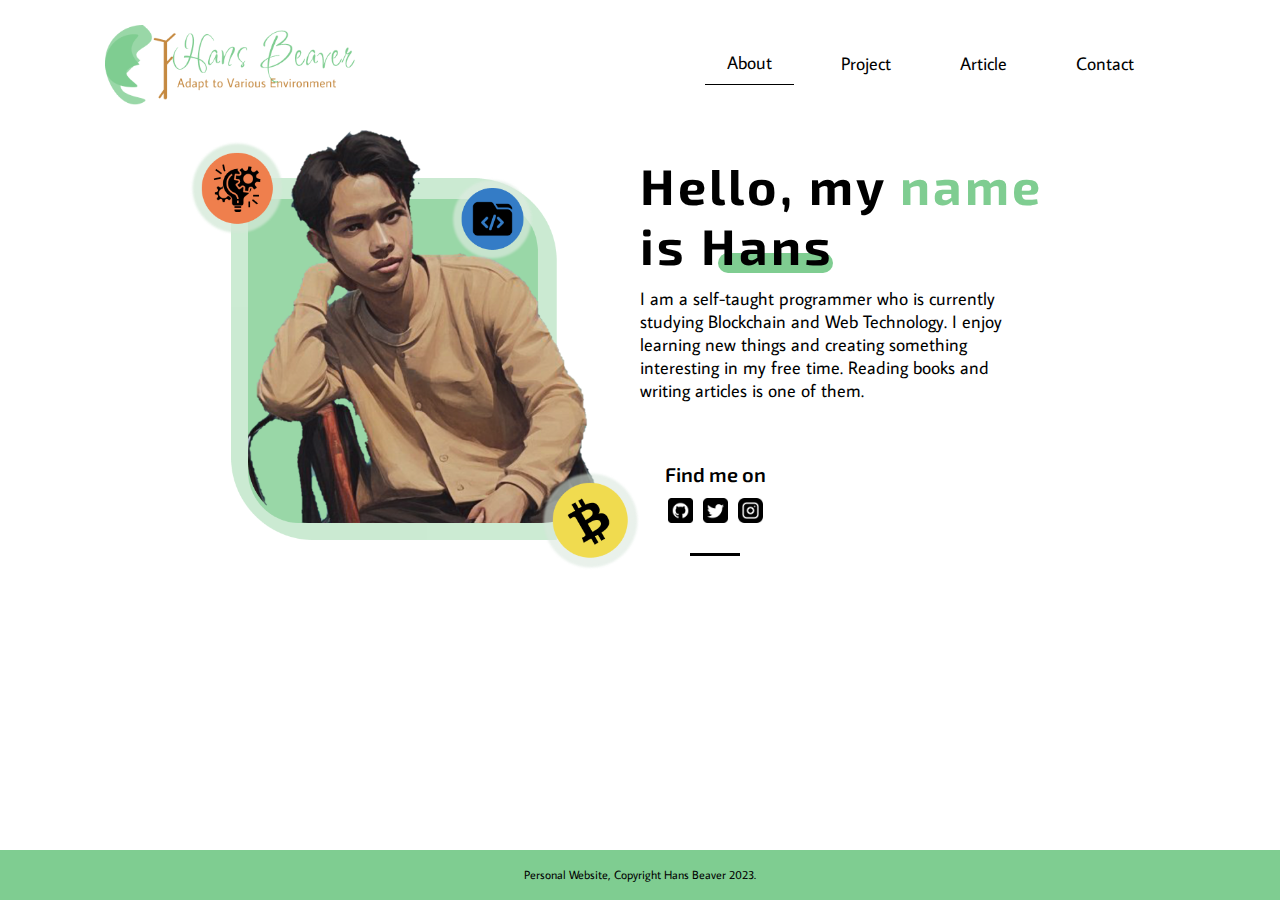
<file: index.html>
<!DOCTYPE html>

<html lang="en">
  <head>
    <meta charset="utf-8" />
    <meta name="viewport" content="width=device-width, initial-scale=1.0" />
    <link rel="icon" href="images/favicon.ico" />
    <link rel="stylesheet" href="style.css" />
    <title>About | Hans Beaver</title>
  </head>

  <body id="home">
    <div class="container">
      <header>
        <a href="index.html"
          ><img src="images/logo.png" alt="Logo Hans Beaver"
        /></a>

        <nav>
          <ul>
            <li class="links"><a data-active="home" href="index.html">About</a></li>
            <span class="bd-left"></span>
            <li class="links"><a data-active="project" href="pages/project.html">Project</a></li>
            <span class="bd-left"></span>
            <li class="links"><a data-active="article" href="https://articles-hansbeaver.netlify.app/" target="_blank">Article</a></li>
            <span class="bd-left"></span>
            <li class="links"><a data-active="contact" href="pages/contact.html">Contact</a></li>
          </ul>
        </nav>
      </header>

      <main>
        <div class="hero">
          <img src="images/hero.png" alt="Hero Images" />
        </div>

        <div class="content">
          <div class="biodata">
            <div class="undername-style">
              <h1>
                Hello, my <span class="highlight">name</span><br />is Hans
              </h1>
              <div class="undername"></div>
            </div>

            <p>
              I am a self-taught programmer who is currently studying
              Blockchain and Web Technology. I enjoy learning new things and creating something
              interesting in my free time. Reading books and writing articles is
              one of them.
            </p>
          </div>

          <div class="social-media">
            <h2>Find me on</h2>
            <div class="my-media">
              <a href="https://github.com/MrHaans" target="_blank"
                ><img src="images/social-media/github.png" alt="My Github"
              /></a>
              <a href="https://twitter.com/MrKurtCrypto" target="_blank"
                ><img src="images/social-media/twitter.png" alt="My Twitter"
              /></a>
              <a href="https://www.instagram.com/hans.beaver" target="_blank"
                ><img
                  src="images/social-media/instagram.png"
                  alt="My Instagram"
              /></a>
            </div>
            <div class="undermedia-style"></div>
          </div>
        </div>
      </main>
    </div>

    <footer>
      <p>Personal Website, Copyright Hans Beaver 2023.</p>
    </footer>

    <!-- JS SCRIPT -->
    <script type="text/javascript" src="script.js"></script>
  </body>
</html>
</file>
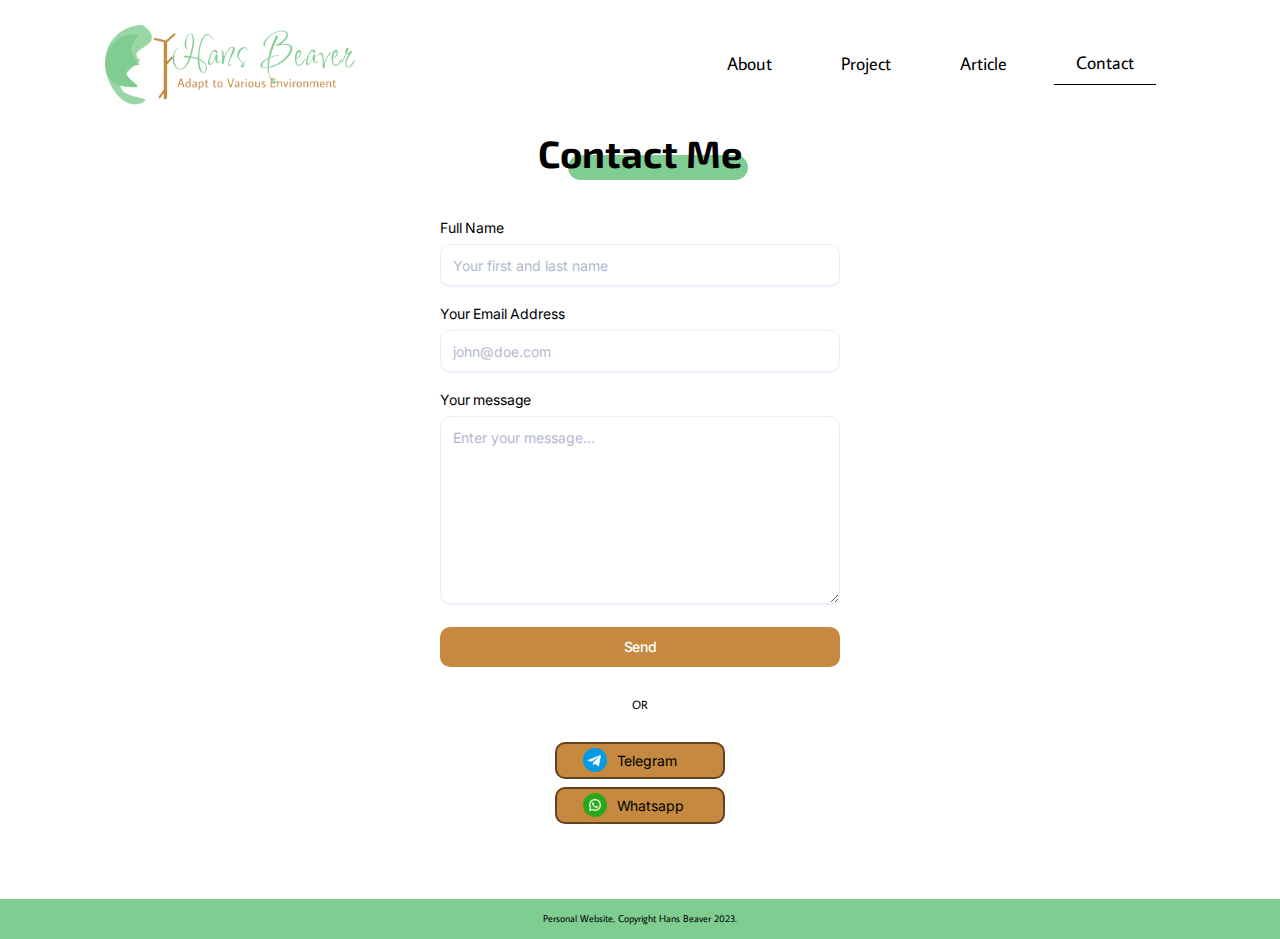
<file: pages/contact.html>
<!DOCTYPE html>

<html lang="en">
  <head>
    <meta charset="utf-8" />
    <meta name="viewport" content="width=device-width, initial-scale=1.0" />
    <link rel="icon" href="../images/favicon.ico" />
    <link rel="stylesheet" href="contact.css" />
    <title>Contact | Hans Beaver</title>
  </head>

  <body id="contact">
    <div class="container">
      <header>
        <a href="../index.html"
          ><img src="../images/logo.png" alt="Logo Hans Beaver"
        /></a>

        <nav>
          <ul>
            <li class="links">
              <a data-active="home" href="../index.html">About</a>
            </li>
            <span class="bd-left"></span>
            <li class="links">
              <a data-active="project" href="project.html">Project</a>
            </li>
            <span class="bd-left"></span>
            <li class="links">
              <a data-active="article" href="https://articles.hansbeaver.tech/" target="_blank">Article</a>
            </li>
            <span class="bd-left"></span>
            <li class="links">
              <a data-active="contact" href="contact.html">Contact</a>
            </li>
          </ul>
        </nav>
      </header>

      <main>
        <div class="undername-style">
          <h1>Contact Me</h1>
          <div class="undername"></div>
        </div>

        <div class="form-container">
          <form action="https://formcarry.com/s/0IirX-vsGT" method="POST" enctype="multipart/form-data">
          <div class="form-block">
            <label for="fc-generated-1-name">Full Name</label>
            <input type="text" name="name" id="fc-generated-1-name" placeholder="Your first and last name" />
          </div>
        
          <div class="form-block">
            <label for="fc-generated-1-email">Your Email Address</label>
            <input type="email" name="email" id="fc-generated-1-email" placeholder="john@doe.com" />
          </div>

          <div class="form-block">
            <label for="fc-generated-1-message">Your message</label>
            <textarea name="message" name="message" id="fc-generated-1-message" placeholder="Enter your message..."></textarea>
          </div>

          <div class="form-block">  
            <button type="submit">Send</button>
          </div>
        </form>
        </div>

        <span class="opt">
          <p>Or</p>
        </span>

        <div class="contact-option">
          <a href="https://t.me/thecryptozy" target="_blank"><img src="../images/contact/telegram.png" alt="Telegram Icon">Telegram</a>
          <a href="https://wa.link/b8epxd" target="_blank"><img src="../images/contact/whatsapp.png" alt="Whatsapp Icon">Whatsapp</a>
        </div>
      </main>
    </div>

    <footer>
      <p>Personal Website, Copyright Hans Beaver 2023.</p>
    </footer>

    <!-- JS SCRIPT -->
    <script type="text/javascript" src="../script.js"></script>
  </body>
</html>
</file>
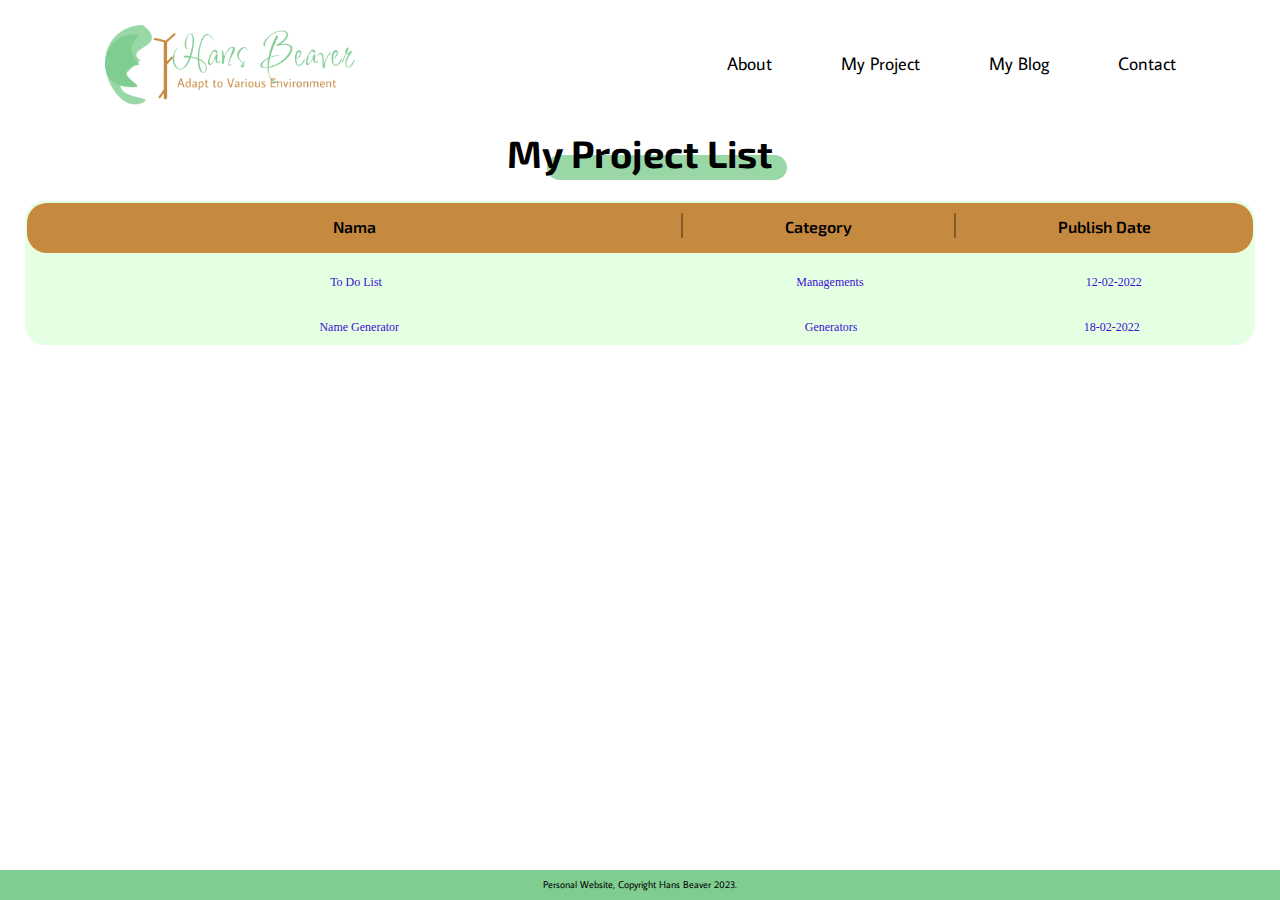
<file: pages/my-project.html>
<!DOCTYPE html>

<html lang="en">
  <head>
    <meta charset="utf-8" />
    <meta name="viewport" content="width=device-width, initial-scale=1.0" />
    <link rel="icon" href="../images/favicon.ico" />
    <link rel="stylesheet" href="my-project.css" />
    <title>Hans Beaver Website</title>
  </head>

  <body>
    <div class="container">
      <header>
        <a href="index.html"
          ><img src="../images/logo.png" alt="Logo Hans Beaver"
        /></a>

        <nav>
          <ul>
            <li><a href="../index.html">About</a></li>
            <span class="bd-left"></span>
            <li><a href="pages/my-project.html">My Project</a></li>
            <span class="bd-left"></span>
            <li><a href="my-blog.html">My Blog</a></li>
            <span class="bd-left"></span>
            <li><a href="contact.html">Contact</a></li>
          </ul>
        </nav>
      </header>

      <main>
        <div class="undername-style">
          <h1>My Project List</h1>
          <div class="undername"></div>
        </div>

        <div class="project-column">
          <div class="project-header">
            <ul>
              <li class="p-name">Nama</li>
              <span class="bd-left-col"></span>
              <li class="p-category">Category</li>
              <span class="bd-left-col"></span>
              <li class="p-date">Publish Date</li>
            </ul>
          </div>

          <div class="project-list">
            <!-- LIST OF A PROJECT (ADD NEW) -->
            <!-- 1 -->
            <a href="#">
              <ul class="list-1">
                <li class="p-name-1">To Do List</li>
                <li class="p-category-1">Managements</li>
                <li class="p-date-1">12-02-2022</li>
              </ul>
            </a>

            <!-- 2 -->
            <a href="#">
              <ul class="list-2">
                <li class="p-name-2">Name Generator</li>
                <li class="p-category-2">Generators</li>
                <li class="p-date-2">18-02-2022</li>
              </ul>
            </a>

            <!-- 3 -->
            
          </div>
        </div>
      </main>
    </div>

    <footer>
      <p>Personal Website, Copyright Hans Beaver 2023.</p>
    </footer>
  </body>
</html>
</file>
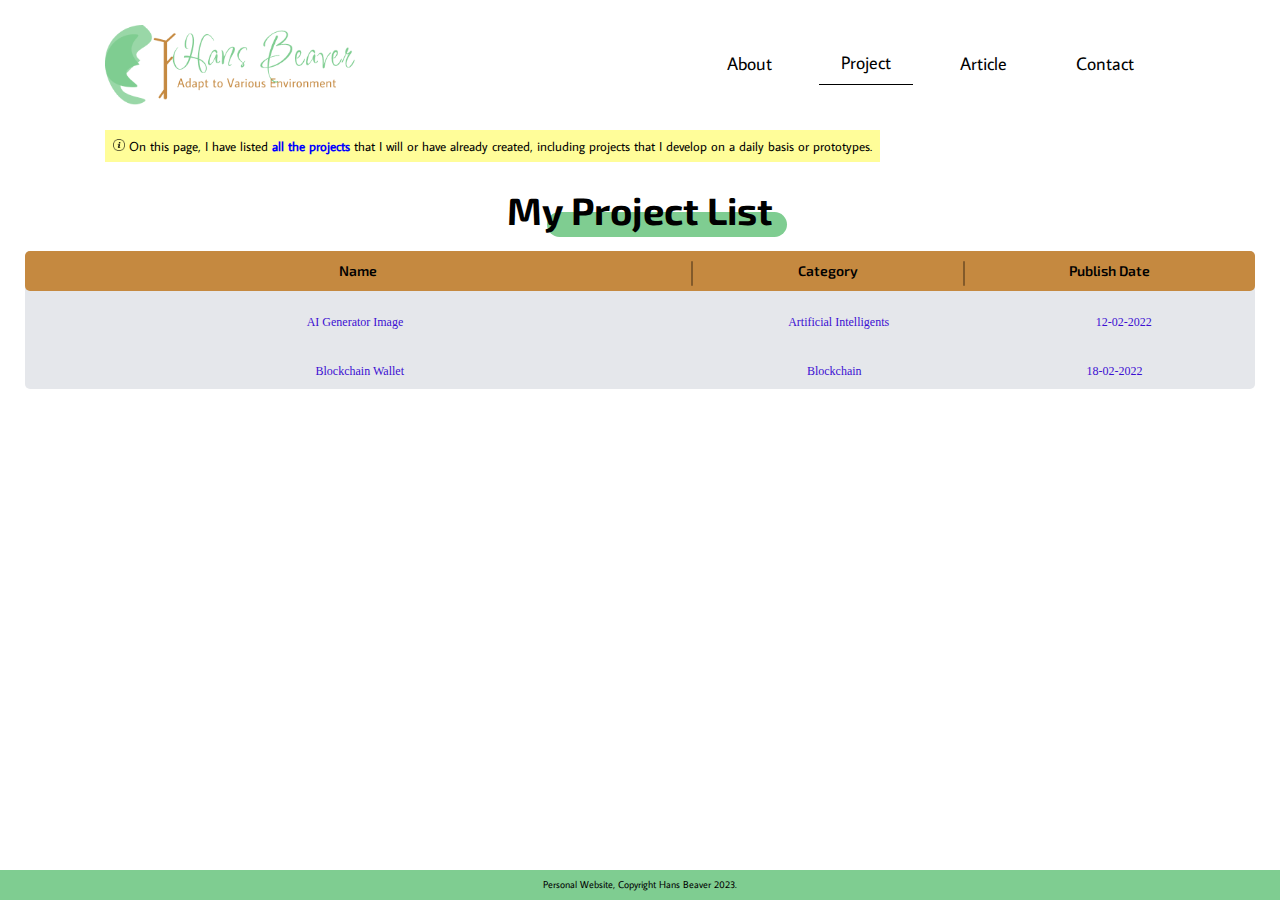
<file: pages/project.html>
<!DOCTYPE html>

<html lang="en">
  <head>
    <meta charset="utf-8" />
    <meta name="viewport" content="width=device-width, initial-scale=1.0" />
    <link rel="icon" href="../images/favicon.ico" />
    <link rel="stylesheet" href="project.css" />
    <title>Project | Hans Beaver</title>
  </head>

  <body id="project">
    <div class="container">
      <header>
        <a href="../index.html"
          ><img src="../images/logo.png" alt="Logo Hans Beaver"
        /></a>

        <nav>
          <ul>
            <li class="links"><a data-active="home" href="../index.html">About</a></li>
            <span class="bd-left"></span>
            <li class="links"><a data-active="project" href="project.html">Project</a></li>
            <span class="bd-left"></span>
            <li class="links"><a data-active="article" href="https://articles.hansbeaver.tech/" target="_blank">Article</a></li>
            <span class="bd-left"></span>
            <li class="links"><a data-active="contact" href="contact.html">Contact</a></li>
          </ul>
        </nav>
      </header>

      <main>
        <div class="information">
          <p>
            <img src="../images/icon/info.png" alt="Information Icon">
            On this page, I have listed <strong>all the projects</strong> that I
            will or have already created, including projects that I develop on a
            daily basis or prototypes.
          </p>
        </div>

        <div class="undername-style">
          <h1>My Project List</h1>
          <div class="undername"></div>
        </div>

        <div class="project-column">
          <div class="project-header">
            <ul>
              <li class="p-name">Name</li>
              <span class="bd-left-col"></span>
              <li class="p-category">Category</li>
              <span class="bd-left-col"></span>
              <li class="p-date">Publish Date</li>
            </ul>
          </div>

          <div class="project-list">
            <!-- LIST OF A PROJECT (ADD NEW) -->
            <!-- 1 -->
            <a href="#">
              <ul class="list-1">
                <li class="p-name-1">AI Generator Image</li>
                <li class="p-category-1">Artificial Intelligents</li>
                <li class="p-date-1">12-02-2022</li>
              </ul>
            </a>
            
            <!-- 2 -->
            <a href="#">
              <ul class="list-2">
                <li class="p-name-2">Blockchain Wallet</li>
                <li class="p-category-2">Blockchain</li>
                <li class="p-date-2">18-02-2022</li>
              </ul>
            </a>

            <!-- 3 -->
          </div>
        </div>
      </main>
    </div>

    <footer>
      <p>Personal Website, Copyright Hans Beaver 2023.</p>
    </footer>

    <!-- JS SCRIPT -->
    <script type="text/javascript" src="../script.js"></script>
  </body>
</html>
</file>
<file: style.css>
@import url("https://fonts.googleapis.com/css2?family=Average+Sans&family=Exo+2:wght@600;700&family=Prompt:wght@100;500;700&display=swap");

/* UNIVERSAL STYLE */
* {
  margin: 0;
  padding: 0;
  box-sizing: border-box;
}

body {
  width: 100vw;
  height: 100vh;
  color: #000;
  background-color: #fff;
  font-family: sans-serif;
  display: flex;
  flex-direction: column;
  justify-content: space-between;
}

.container {
  margin: 25px;
}

/* STYLE CUSTOMIZE BORDER IN SMALLEST NAVBAR */
.bd-left {
  display: none;
}

/* HEADER STYLE */
header {
  display: flex;
  flex-direction: row;
  justify-content: space-between;
}

header > a {
  display: inline-block;
  width: 250px;
  height: auto;
  margin-left: 80px;
}

header a img {
  width: 100%;
  height: 100%;
}

nav {
  width: 550px;
}

nav ul {
  width: 100%;
  height: 100%;
  list-style: none;
  display: flex;
  flex-direction: row;
  justify-content: flex-start;
  align-items: center;
  gap: 25px;
}

nav ul li a {
  display: inline-block;
  padding: 6px 22px 10px;
  text-decoration: none;
  color: #000;
  font-family: "Average Sans";
  font-size: 18px;
}

nav li > a:hover,
nav li > a.active {
  cursor: pointer;
  border-bottom: 1px #000 solid;
}

/* MAIN STYLE */
main {
  margin-top: 25px;
  display: flex;
  flex-direction: row;
}

.hero,
.content {
  width: 50%;
}

.hero {
  position: relative;
}

.hero img {
  width: 450px;
  right: 0;
  position: absolute;
}

.content {
  margin-top: 25px;
}

.biodata {
  width: 500px;
}

.undername-style {
  position: relative;
}

.undername-style h1 {
  font-family: "Exo 2";
  font-weight: 700;
  font-size: 50px;
  letter-spacing: 3px;
  z-index: 1;
}

.highlight {
  color: #7fcd91;
}

.undername {
  position: absolute;
  width: 115px;
  height: 20px;
  border-radius: 20px;
  background-color: #7fcd91;
  top: 98px;
  left: 78px;
  z-index: -999;
}

.biodata p {
  margin-top: 12px;
  font-family: "Average Sans";
  font-size: 18px;
  width: 400px;
}

.social-media {
  margin-top: 60px;
  width: 150px;
}

.social-media h2 {
  font-family: "Exo 2";
  font-weight: 600;
  font-size: 20px;
  text-align: center;
}

.my-media {
  margin-top: 12px;
  display: flex;
  flex-direction: row;
  justify-content: center;
  gap: 10px;
}

.my-media a {
  display: inline-block;
  width: 25px;
  height: 25px;
}

.my-media a:hover {
  opacity: 80%;
  cursor: pointer;
}

.my-media a img {
  width: 100%;
  height: 100%;
}

.undermedia-style {
  width: 50px;
  height: 3px;
  background-color: #000;
  margin-top: 30px;
  margin-left: 50%;
  transform: translateX(-50%);
}

/* FOOTER STYLE */
footer {
  width: 100%;
  height: 30px;
  background-color: #7fcd91;
  margin-top: 50px;
}

footer p {
  font-family: "Average Sans";
  font-size: 10px;
  text-align: center;
  line-height: 3;
}

/* Aturan CSS yang akan diterapkan pada Dekstop dengan resolusi tinggi */
@media (min-width: 1440px) {
  /* HEADER STYLE */
  header,
  main {
    max-width: 2500px;
    margin: 0 auto;
  }

  main {
    margin-top: 25px;
  }

  header > a {
    width: 350px;
    height: auto;
  }

  nav {
    width: 650px;
  }

  nav ul li a {
    font-size: 25px;
    padding: 8px 24px 10px;
  }

  /* MAIN STYLE */
  .hero img {
    width: 600px;
  }

  .biodata {
    width: 600px;
  }

  .undername-style h1 {
    font-size: 70px;
  }

  .undername {
    width: 160px;
    height: 30px;
    top: 135px;
    left: 102px;
  }

  .biodata p {
    width: 550px;
    font-size: 25px;
  }

  .social-media {
    width: 250px;
  }

  .social-media h2 {
    font-size: 30px;
  }

  .my-media {
    gap: 12px;
  }

  .my-media a {
    width: 40px;
    height: 40px;
  }

  .undermedia-style {
    width: 80px;
    margin-top: 30px;
  }

  /* FOOTER STYLE */
  footer {
    height: 60px;
    margin-top: 100px;
  }

  footer p {
    font-size: 14px;
    line-height: 4;
  }
}

@media (max-width: 1024px) {
  /* HEADER STYLE */
  header > a {
    margin-left: 10px;
    width: 220px;
  }

  nav {
    width: 420px;
  }

  nav ul li a {
    padding: 5px 18px 9px;
    font-size: 14px;
  }

  /* MAIN STYLE */
  .hero img {
    width: 420px;
  }

  .biodata {
    width: 400px;
  }

  .undername-style h1 {
    font-size: 45px;
  }

  .undername {
    top: 88px;
    left: 70px;
    width: 110px;
    height: 20px;
  }

  .biodata p {
    font-size: 16px;
    width: 360px;
  }

  .social-media {
    width: 120px;
    margin-top: 50px;
  }

  .my-media {
    gap: 6px;
  }

  .social-media h2 {
    font-size: 18px;
  }
}

/* Aturan CSS yang akan diterapkan pada tablet dengan resolusi standar */
@media (min-width: 768px) and (max-width: 1023px) {
  .container {
    margin: 14px;
  }

  /* HEADER STYLE */
  header > a {
    width: 300px;
    margin-left: 20px;
  }

  nav {
    width: 450px;
  }

  nav ul {
    gap: 0;
  }

  nav ul li a {
    padding: 5px 18px 9px;
    font-size: 18px;
    margin-left: 8px;
  }

  /* MAIN STYLE */
  main {
    flex-direction: column;
    align-items: center;
  }

  .hero,
  .content {
    width: 60%;
  }

  .hero {
    position: initial;
  }

  .hero img {
    width: 550px;
    transform: translateX(2%);
    position: initial;
  }

  .content {
    margin-top: 0px;
  }

  .biodata {
    width: 92%;
    margin: 0 auto;
  }

  .undername-style h1 {
    font-size: 53px;
    letter-spacing: 1px;
  }

  .undername {
    width: 120px;
    height: 22px;
    top: 105px;
    left: 75px;
  }

  .biodata p {
    margin-top: 12px;
    font-size: 22px;
    width: 470px;
  }

  .social-media {
    width: 250px;
    margin: 60px auto 0;
  }

  .social-media h2 {
    font-size: 28px;
  }

  .my-media {
    margin-top: 18px;
    gap: 24px;
  }

  .my-media a {
    width: 50px;
    height: 50px;
  }

  .undermedia-style {
    width: 125px;
    margin-top: 50px;
  }

  /* FOOTER STYLE */
  footer {
    height: 50px;
    margin-top: 25px;
  }

  footer p {
    font-size: 14px;
    line-height: 3.5;
  }
}

/* SMALLEST HERO IMAGE AND FONT */
@media (max-width: 870px) {
  /* MAIN STYLE */
  .hero img {
    width: 100%;
  }

  .biodata {
    width: 400px;
  }

  .biodata p {
    width: 400px;
  }
}

/* SMALLEST FONT ON MAIN CONTENT */
@media (max-width: 388px) {
  /* HEADER STYLE */
  header > a {
    width: 190px;
  }

  /* MAIN STYLE */
  main {
    margin-top: -2px;
  }

  .content {
    margin-top: -20px;
  }

  .biodata {
    width: 80%;
  }

  .undername-style h1 {
    font-size: 29px;
  }

  .undername {
    top: 58px;
    left: 38px;
    width: 65px;
    height: 12px;
  }

  .biodata p {
    font-size: 11px;
    width: 220px;
  }

  .social-media {
    width: 150px;
    margin-top: 30px;
  }

  .social-media h2 {
    font-size: 14px;
  }

  .my-media {
    gap: 10px;
  }

  .my-media a {
    width: 32px;
    height: 32px;
  }

  .undermedia-style {
    width: 60px;
    margin-top: 30px;
  }

  /* FOOTER STYLE */
  footer {
    margin-top: 0;
    height: 45px;
  }

  footer p {
    font-size: 8px;
    line-height: 5;
  }
}

/* Smartphones (landscape) */
@media only screen and (min-width: 481px) and (max-width: 767px) {
  .container {
    margin: 8px;
  }

  header {
    flex-direction: column;
    align-items: center;
    gap: 18px;
  }

  /* HEADER STYLE */
  header > a {
    width: 350px;
    margin: 15px auto;
  }

  nav {
    width: 103%;
    height: 50px;
    background-color: #c58940;
    margin-bottom: 6px;
  }

  nav ul {
    justify-content: center;
    gap: 8px;
  }

  .bd-left {
    display: inline-block;
    width: 2px;
    height: 18px;
    background-color: #825a2a;
  }

  nav ul li a {
    padding: 8px 30px;
    font-size: 18px;
    border-radius: 20px;
  }

  nav ul li a:hover,
  nav ul li a.active {
    background-color: #825a2a;
    border: none;
  }

  /* MAIN STYLE */
  main {
    flex-direction: column;
    align-items: center;
  }

  .hero,
  .content {
    width: 80%;
  }

  .hero {
    position: initial;
  }

  .hero img {
    width: 100%;
    position: initial;
  }

  .content {
    margin-top: 20px;
  }

  .biodata {
    width: 450px;
    margin: 0 auto;
  }

  .undername-style h1 {
    font-size: 53px;
    letter-spacing: 0.5px;
  }

  .undername {
    width: 115px;
    height: 24px;
    top: 105px;
    left: 75px;
  }

  .biodata p {
    margin-top: 12px;
    font-size: 22px;
    width: 400px;
  }

  .social-media {
    margin: 50px auto 0;
    width: 200px;
  }

  .social-media h2 {
    font-size: 28px;
  }

  .my-media {
    gap: 14px;
  }

  .my-media a {
    height: 52px;
    width: 52px;
  }

  .undermedia-style {
    margin-top: 60px;
    width: 70px;
    height: 2px;
  }

  /* FOOTER STYLE */
  footer {
    margin-top: 24px;
    height: 45px;
  }

  footer p {
    font-size: 8px;
    line-height: 5;
  }
}

@media (max-width: 536px) {
  nav ul {
    gap: 6px;
  }

  nav ul li a {
    padding: 6px 16px;
    font-size: 18px;
  }

  .undername-style,
  .biodata {
    width: 390px;
  }
}

/* Smartphones (portrait and landscape) */
@media only screen and (min-device-width: 320px) and (max-device-width: 480px) {
  .container {
    width: 100vw;
    margin: 0;
  }

  body {
    height: 102vh;
  }

  /* HEADER STYLE */
  header {
    flex-direction: column;
    align-items: center;
    gap: 14px;
  }

  header > a {
    margin: 12px auto;
    width: 220px;
  }

  nav {
    display: inline-block;
    width: 103%;
    height: 40px;
    background-color: #c58940;
    margin-bottom: 6px;
  }

  nav ul {
    justify-content: center;
    gap: 6px;
  }

  .bd-left {
    display: inline-block;
    width: 2px;
    height: 18px;
    background-color: #825a2a;
  }

  nav ul li a {
    padding: 6px 16px;
    font-size: 14px;
    border-radius: 20px;
  }

  nav ul li a:hover,
  nav ul li a.active {
    background-color: #825a2a;
    border: none;
  }

  /* MAIN STYLE */
  main {
    flex-direction: column;
  }

  .hero {
    position: initial;
    width: 83vw;
    margin: 12px auto;
  }

  .hero img {
    position: initial;
    width: 100%;
  }

  .content {
    width: 83vw;
    margin: 12px auto;
  }

  .biodata {
    width: 300px;
    margin: 0 auto;
  }

  .undername-style {
    width: 300px;
  }

  .undername-style h1 {
    font-size: 38px;
    letter-spacing: 0;
    width: fit-content;
  }

  .undername {
    width: 85px;
    height: 18px;
    top: 75px;
    left: 50px;
  }

  .biodata p {
    width: 275px;
    font-size: 14px;
  }

  .social-media {
    margin: 40px auto 0;
    width: 200px;
  }

  .social-media h2 {
    font-size: 20px;
  }

  .my-media {
    gap: 10px;
  }

  .my-media a {
    height: 42px;
    width: 42px;
  }

  .undermedia-style {
    margin-top: 40px;
    width: 70px;
    height: 2px;
  }

  /* FOOTER STYLE */
  footer {
    height: 50px;
    width: 101vw;
  }

  footer p {
    line-height: 4.5;
  }
}

@media (max-width: 388px) {
  header {
    gap: 0;
  }

  nav {
    height: 40px;
    margin-bottom: 24px;
  }

  nav ul {
    gap: 5px;
  }

  .bd-left {
    width: 1.5px;
    height: 16px;
  }

  nav ul li a {
    padding: 7px 18px;
    font-size: 13px;
  }

  .undername {
    height: 18px;
    width: 85px;
  }
}

@media (max-width: 319px) {
  .container {
    width: 100vw;
    margin: 0;
  }

  /* HEADER STYLE */
  header > a {
    margin: 12px auto;
    width: 180px;
  }

  nav {
    display: none;
  }
  

  @media (min-width: 481px) and (max-width: 580px) {
    /* HEADER STYLE */
    header > a {
      width: 350px;
    }

    /* MAIN STYLE */
    .hero,
    .content {
      width: 90%;
    }

    .biodata {
      width: 370px;
    }

    .undername-style h1 {
      font-size: 48px;
      letter-spacing: 0;
    }

    .undername {
      top: 95px;
      left: 65px;
      width: 105px;
      height: 20px;
    }

    .biodata p {
      width: 330px;
    }

    .social-media {
      margin: 45px auto 0;
    }

    .social-media h2 {
      font-size: 26px;
    }

    .my-media {
      gap: 12px;
    }

    .my-media a {
      height: 50px;
      width: 50px;
    }

    .undermedia-style {
      margin-top: 60px;
      width: 70px;
      height: 2px;
    }
  }

  /* MAIN STYLE */
  main {
    flex-direction: column;
  }

  .hero {
    position: initial;
    width: 83vw;
    margin: 12px auto;
  }

  .hero img {
    position: initial;
    width: 100%;
  }

  .content {
    width: 83vw;
    margin: 12px auto;
  }

  .biodata {
    width: 220px;
    margin: 0 auto;
  }

  .undername-style h1 {
    font-size: 28px;
    letter-spacing: 0;
  }

  .undername {
    width: 60px;
    height: 12px;
    top: 55px;
    left: 40px;
  }

  .biodata p {
    width: 200px;
    font-size: 12px;
  }

  .social-media {
    margin: 40px auto 0;
    width: 200px;
  }

  .social-media h2 {
    font-size: 18px;
  }

  .my-media {
    gap: 8px;
  }

  .my-media a {
    height: 32px;
    width: 32px;
  }

  .undermedia-style {
    margin-top: 40px;
    width: 70px;
    height: 2px;
  }

  /* FOOTER STYLE */
  footer {
    height: 40px;
    width: 100vw;
  }

  footer p {
    line-height: 5;
  }
}

/* CUSTOMIZE MEDIA QUERY FOR SPECIFIC TARGET */
@media (max-width: 1024px) and (min-height: 1366px) {
  .container {
    margin: 14px;
  }

  /* HEADER STYLE */
  header > a {
    width: 300px;
    margin-left: 20px;
  }

  nav {
    width: 550px;
  }

  nav ul {
    gap: 18px;
  }

  nav ul li a {
    padding: 0px 22px 12px;
    font-size: 22px;
  }

  /* MAIN STYLE */
  main {
    flex-direction: column;
    align-items: center;
  }

  .hero,
  .content {
    width: 60%;
  }

  .hero {
    position: initial;
  }

  .hero img {
    width: 550px;
    transform: translateX(2%);
    position: initial;
  }

  .content {
    margin-top: 0px;
  }

  .biodata {
    width: 92%;
    margin: 0 auto;
  }

  .undername-style h1 {
    font-size: 60px;
    letter-spacing: 1.5px;
  }

  .undername {
    width: 130px;
    height: 22px;
    top: 118px;
    left: 88px;
  }

  .biodata p {
    margin-top: 12px;
    font-size: 22px;
    width: 470px;
  }

  .social-media {
    width: 250px;
    margin: 120px auto 0;
  }

  .social-media h2 {
    font-size: 28px;
  }

  .my-media {
    margin-top: 18px;
    gap: 24px;
  }

  .my-media a {
    width: 50px;
    height: 50px;
  }

  .undermedia-style {
    width: 125px;
    margin-top: 50px;
  }

  /* FOOTER STYLE */
  footer {
    height: 50px;
    margin-top: 25px;
  }

  footer p {
    font-size: 14px;
    line-height: 3.5;
  }
}

@media (max-width: 1023px) and (min-height: 1366px) {
  .container {
    margin: 14px;
  }

  /* HEADER STYLE */
  header > a {
    width: 300px;
    margin-left: 20px;
  }

  nav {
    width: 450px;
  }

  nav ul {
    gap: 0;
  }

  nav ul li a {
    padding: 5px 18px 9px;
    font-size: 18px;
    margin-left: 8px;
  }

  /* MAIN STYLE */
  main {
    flex-direction: column;
    align-items: center;
  }

  .hero,
  .content {
    width: 65%;
  }

  .hero {
    position: initial;
  }

  .hero img {
    width: 90%;
    position: initial;
  }

  .content {
    margin-top: 0px;
  }

  .biodata {
    width: 70%;
    margin: 0 auto;
  }

  .undername-style h1 {
    font-size: 45px;
    letter-spacing: 0.5px;
  }

  .undername {
    width: 98px;
    height: 22px;
    top: 85px;
    left: 65px;
  }

  .biodata p {
    margin-top: 12px;
    font-size: 22px;
    width: 330px;
  }

  .social-media {
    width: 250px;
    margin: 60px auto 0;
  }

  .social-media h2 {
    font-size: 28px;
  }

  .my-media {
    margin-top: 18px;
    gap: 24px;
  }

  .my-media a {
    width: 50px;
    height: 50px;
  }

  .undermedia-style {
    width: 125px;
    margin-top: 50px;
  }

  /* FOOTER STYLE */
  footer {
    height: 50px;
    margin-top: 25px;
  }

  footer p {
    font-size: 14px;
    line-height: 3.5;
  }
}

@media (max-width: 767px) and (min-height: 1366px) {
  .container {
    margin: 8px;
  }

  /* HEADER STYLE */
  header {
    flex-direction: column;
    align-items: center;
    gap: 18px;
  }

  header > a {
    width: 350px;
    margin: 15px auto;
  }

  nav {
    width: 103%;
    height: 50px;
    background-color: #c58940;
    margin-bottom: 6px;
  }

  nav ul {
    justify-content: center;
    gap: 8px;
  }

  .bd-left {
    display: inline-block;
    width: 2px;
    height: 18px;
    background-color: #825a2a;
  }

  nav ul li a {
    padding: 8px 30px;
    font-size: 18px;
    border-radius: 20px;
  }

  nav ul li a:hover,
  nav ul li a.active {
    background-color: #825a2a;
    border: none;
  }

  /* MAIN STYLE */
  main {
    flex-direction: column;
    align-items: center;
  }

  .hero,
  .content {
    width: 80%;
  }

  .hero {
    position: initial;
  }

  .hero img {
    width: 100%;
    position: initial;
  }

  .content {
    margin-top: 20px;
  }

  .biodata {
    width: 450px;
    margin: 0 auto;
  }

  .undername-style h1 {
    font-size: 53px;
    letter-spacing: 0.5px;
  }

  .undername {
    width: 115px;
    height: 22px;
    top: 105px;
    left: 75px;
  }

  .biodata p {
    margin-top: 12px;
    font-size: 22px;
    width: 400px;
  }

  .social-media {
    margin: 50px auto 0;
    width: 200px;
  }

  .social-media h2 {
    font-size: 28px;
  }

  .my-media {
    gap: 14px;
  }

  .my-media a {
    height: 52px;
    width: 52px;
  }

  .undermedia-style {
    margin-top: 60px;
    width: 70px;
    height: 2px;
  }

  /* FOOTER STYLE */
  footer {
    margin-top: 24px;
    height: 45px;
  }

  footer p {
    font-size: 8px;
    line-height: 5;
  }
}

@media (max-width: 580px) and (min-height: 1366px) {
  /* HEADER STYLE */
  header {
    flex-direction: column;
    align-items: center;
    gap: 18px;
  }

  header > a {
    width: 350px;
    margin: 15px auto;
  }

  nav {
    width: 103%;
    height: 50px;
    background-color: #c58940;
    margin-bottom: 6px;
  }

  nav ul {
    justify-content: center;
    gap: 8px;
  }

  .bd-left {
    display: inline-block;
    width: 2px;
    height: 18px;
    background-color: #825a2a;
  }

  nav ul li a {
    padding: 8px 20px;
    font-size: 16px;
    border-radius: 20px;
  }

  nav ul li a:hover,
  nav ul li a.active {
    background-color: #825a2a;
    border: none;
  }

  /* MAIN STYLE */
  .hero,
  .content {
    width: 90%;
  }

  .biodata {
    width: 370px;
  }

  .undername-style h1 {
    font-size: 48px;
    letter-spacing: 0;
  }

  .undername {
    top: 95px;
    left: 65px;
    width: 105px;
    height: 20px;
  }

  .biodata p {
    width: 330px;
  }

  .social-media {
    margin: 45px auto 0;
  }

  .social-media h2 {
    font-size: 26px;
  }

  .my-media {
    gap: 12px;
  }

  .my-media a {
    height: 50px;
    width: 50px;
  }

  .undermedia-style {
    margin-top: 60px;
    width: 70px;
    height: 2px;
  }
}

@media (max-device-width: 480px) and (min-height: 1366px) {
  .container {
    width: 100vw;
    margin: 0;
  }

  /* HEADER STYLE */
  header {
    flex-direction: column;
    align-items: center;
    gap: 18px;
  }

  header > a {
    width: 280px;
    margin: 15px auto;
  }

  nav {
    width: 103%;
    height: 30px;
    background-color: #c58940;
    margin-bottom: 6px;
  }

  nav ul {
    justify-content: center;
    gap: 0px;
  }

  .bd-left {
    display: inline-block;
    width: 2px;
    height: 18px;
    background-color: #825a2a;
  }

  nav ul li a {
    padding: 8px 15px;
    font-size: 12px;
    border-radius: 20px;
  }

  nav ul li a:hover,
  nav ul li a.active {
    background-color: #825a2a;
    border: none;
  }

  /* MAIN STYLE */
  main {
    flex-direction: column;
  }

  .hero {
    position: initial;
    width: 83vw;
    margin: 12px auto;
  }

  .hero img {
    position: initial;
    width: 100%;
  }

  .content {
    width: 83vw;
    margin: 12px auto;
  }

  .biodata {
    width: 300px;
    margin: 0 auto;
  }

  .undername-style h1 {
    font-size: 38px;
    letter-spacing: 0;
  }

  .undername {
    width: 80px;
    height: 14px;
    top: 75px;
    left: 50px;
  }

  .biodata p {
    width: 275px;
    font-size: 14px;
  }

  .social-media {
    margin: 40px auto 0;
    width: 200px;
  }

  .social-media h2 {
    font-size: 20px;
  }

  .my-media {
    gap: 10px;
  }

  .my-media a {
    height: 42px;
    width: 42px;
  }

  .undermedia-style {
    margin-top: 40px;
    width: 70px;
    height: 2px;
  }

  /* FOOTER STYLE */
  footer {
    height: 50px;
    width: 100vw;
  }

  footer p {
    line-height: 4.5;
  }
}

@media (max-width: 319px) and (min-height: 1366px) {
  .container {
    width: 100vw;
    margin: 0;
  }

  /* HEADER STYLE */
  header > a {
    margin: 12px auto;
    width: 180px;
  }

  nav {
    display: none;
  }

  /* MAIN STYLE */
  main {
    flex-direction: column;
  }

  .hero {
    position: initial;
    width: 83vw;
    margin: 12px auto;
  }

  .hero img {
    position: initial;
    width: 100%;
  }

  .content {
    width: 83vw;
    margin: 12px auto;
  }

  .biodata {
    width: 220px;
    margin: 0 auto;
  }

  .undername-style h1 {
    font-size: 28px;
    letter-spacing: 0;
  }

  .undername {
    width: 60px;
    height: 12px;
    top: 55px;
    left: 40px;
  }

  .biodata p {
    width: 200px;
    font-size: 12px;
  }

  .social-media {
    margin: 40px auto 0;
    width: 200px;
  }

  .social-media h2 {
    font-size: 18px;
  }

  .my-media {
    gap: 8px;
  }

  .my-media a {
    height: 32px;
    width: 32px;
  }

  .undermedia-style {
    margin-top: 40px;
    width: 70px;
    height: 2px;
  }

  /* FOOTER STYLE */
  footer {
    height: 40px;
    width: 100vw;
  }

  footer p {
    line-height: 5;
  }
}

@media (max-width: 912px) and (min-height: 1368px) {
  nav ul li a {
    padding: 6px 20px 8px;
  }
}

@media (max-width: 1280px) and (min-height: 800px) {
  footer {
    height: 50px;
  }

  footer p {
    font-size: 12px;
    line-height: 4.2;
  }
}

@media (max-width: 319px) {
  .undername-style {
    width: 100%;
  }

  .undername {
    height: 14px;
  }

  header {
    flex-direction: column;
    align-items: center;
    gap: 12px;
  }

  header > a {
    margin: 10px auto;
    width: 220px;
  }

  nav {
    display: inline-block;
    width: 103%;
    height: 30px;
    background-color: #c58940;
    margin-bottom: 6px;
  }

  nav ul {
    justify-content: center;
    gap: 4px;
  }

  .bd-left {
    display: inline-block;
    width: 1px;
    height: 14px;
    background-color: #825a2a;
  }

  nav ul li a {
    padding: 6px 12px;
    font-size: 10px;
    border-radius: 20px;
  }

  nav ul li a:hover,
  nav ul li a.active {
    background-color: #825a2a;
    border: none;
  }

}
</file>
<file: pages/contact.css>
@import url("https://fonts.googleapis.com/css2?family=Average+Sans&family=Exo+2:wght@600;700&family=Inter&family=Prompt:wght@100;500;700&display=swap");

/* UNIVERSAL STYLE */
* {
  margin: 0;
  padding: 0;
  box-sizing: border-box;
}

body {
  width: 100vw;
  height: 100vh;
  color: #000;
  background-color: #fff;
  font-family: sans-serif;
  display: flex;
  flex-direction: column;
  justify-content: space-between;
}

.container {
  margin: 25px;
}

/* STYLE CUSTOMIZE BORDER IN SMALLEST NAVBAR */
.bd-left {
  display: none;
}

/* HEADER STYLE */
header {
  display: flex;
  flex-direction: row;
  justify-content: space-between;
}

header > a {
  display: inline-block;
  width: 250px;
  height: auto;
  margin-left: 80px;
}

header a img {
  width: 100%;
  height: 100%;
}

nav {
  width: 550px;
}

nav ul {
  width: 100%;
  height: 100%;
  list-style: none;
  display: flex;
  flex-direction: row;
  justify-content: flex-start;
  align-items: center;
  gap: 25px;
}

nav ul li a {
  display: inline-block;
  padding: 6px 22px 10px;
  text-decoration: none;
  color: #000;
  font-family: "Average Sans";
  font-size: 18px;
}

nav li > a:hover,
nav li > a.active {
  cursor: pointer;
  border-bottom: 1px #000 solid;
}

/* MAIN STYLE */
.undername-style {
  width: fit-content;
  margin: 25px auto;
  position: relative;
}

.undername-style h1 {
  font-family: "Exo 2";
  font-weight: 700;
  font-size: 38px;
  z-index: 1;
}

.undername {
  width: 180px;
  height: 25px;
  background-color: #7fcd91;
  border-radius: 20px;
  position: absolute;
  top: 25px;
  left: 30px;
  z-index: -999;
}

.form-container {
  box-sizing: border-box;
  margin: 40px auto 0 auto;
  padding: 0;
  font-family: "Inter", sans-serif;
  font-size: 14px;
  font-weight: 400;
  line-height: 24px;
  letter-spacing: -0.01em;
  width: 400px;

  /* NORMAL */
  --fc-border-color: #eceff9;
  --fc-normal-text-color: #0e0b3d;
  --fc-normal-placeholder-color: #b3b8d0;

  /* PRIMARY COLOR | HSL FORMAT*/
  --fc-primary-color-hue: 250;
  --fc-error-color-hue: 356;
  --fc-primary-hsl: var(--fc-primary-color-hue), 0%, 0%;
  --fc-error-hsl: var(--fc-error-color-hue), 100%, 54%;

  /* HOVER */
  --fc-field-hover-bg-color: #f7f9fc;
  --fc-border-hover-color: #dde0ee;
  --fc-field-hover-text-color: #b3b8d0;
  --fc-border-active-color: #1463ff;
}

.form-container * {
  box-sizing: border-box;
}

.form-container label {
  display: block;
  cursor: pointer;
}

.form-container .form-block:not(:first-child) {
  margin-top: 16px;
}

/* FIELD STYLE */
.form-container input,
.form-container textarea {
  margin-top: 4px;
  width: 100%;
  height: 42px;
  border: 1px solid var(--fc-border-color);
  box-shadow: 0 1px 2px var(--fc-border-color);
  color: var(--fc-normal-text-color);
  border-radius: 10px;
  padding: 8px 12px;
  font-family: "Inter", sans-serif;
  font-size: 14px;
  transition: 125ms background, 125ms color, 125ms box-shadow;
}

.form-container textarea {
  min-height: 188px;
  max-width: 100%;
  padding-top: 12px;
}

.form-container input::placeholder,
.form-container textarea::placeholder {
  color: var(--fc-normal-placeholder-color);
}

.form-container input:hover,
.form-container textarea:hover {
  border-color: var(--fc-border-hover-color);
  background-color: var(--fc-field-hover-bg-color);
}

.form-container input:hover::placeholder,
.form-container textarea:hover::placeholder {
  color: var(--fc-field-hover-text-color);
}

.form-container input:focus,
.form-container textarea:focus {
  background-color: #fff;
  border: 2px solid #7fcd91;
  box-shadow: hsla(var(--fc-primary-hsl), 8%) 0px 0px 0px 3px;
  outline: none;
}

.form-container input:focus {
  padding: 8px 11px;
}

.form-container textarea:focus {
  padding: 11px;
}

.form-container button {
  font-family: "Inter", sans-serif;
  font-weight: 500;
  font-size: 14px;
  letter-spacing: -0.02em;
  height: 40px;
  line-height: 24px;
  width: 100%;
  border: 0;
  border-radius: 10px;
  box-sizing: border-box;
  background-color: #c58940;
  color: #fff;
  cursor: pointer;
  box-shadow: 0 0 0 0 transparent;

  transition: 125ms all;
}

.form-container button:hover {
  background: #825a2a;
}

.opt p {
  width: fit-content;
  margin: 30px auto;
  text-transform: uppercase;
  font-family: 'Average Sans';
  font-size: 12px;
}

.contact-option {
  width: fit-content;
  margin: 0 auto;
  display: flex;
  flex-direction: column;
  gap: 8px;
}

.contact-option a {
  position: relative;
  text-decoration: none;
  display: inline-block;
  background-color: #c58940;
  color: #000;
  padding: 8px 40px 8px 60px;
  border: 2px solid rgba(0, 0, 0, 0.5);
  border-radius: 10px;
  font-family: "Inter", sans-serif;
  font-size: 14px;
  font-weight: 400;
  letter-spacing: -0.01em;
}

.contact-option a:hover {
  cursor: pointer;
  background-color: #825a2a;
}

.contact-option img {
  position: absolute;
  top: 4px;
  left: 26px;
  width: 24px;
  height: auto;
}

/* FOOTER STYLE */
footer {
  width: 100%;
  height: 40px;
  background-color: #7fcd91;
  margin-top: 50px;
}

footer p {
  font-family: "Average Sans";
  font-size: 10px;
  text-align: center;
  line-height: 4;
}

@media (min-width: 1440px) {
  header,
  main {
    max-width: 2000px;
    margin: 0 auto;
  }

  header > a {
    width: 350px;
    height: auto;
  }

  nav {
    width: 650px;
  }

  nav ul li a {
    font-size: 25px;
    padding: 8px 24px 10px;
  }

  main {
    margin-top: 50px;
  }

  /* MAIN STYLE */
  .undername-style {
    margin: 25px auto;
  }
  
  .undername-style h1 {
    font-size: 45px;
  }
  
  .undername {
    width: 210px;
    height: 32px;
    top: 30px;
    left: 38px;
  }

  .form-container {
    /* box-sizing: border-box;
    margin: 40px auto 0 auto;
    padding: 0;
    font-family: "Inter", sans-serif; */
    font-size: 18px;
    /* font-weight: 400; */
    line-height: 30px;
    /* letter-spacing: -0.01em; */
    width: 600px;
  }
  
  /* .form-container label {
    display: block;
    cursor: pointer;
  } */
  
  .form-container .form-block:not(:first-child) {
    margin-top: 22px;
  }
  
  /* FIELD STYLE */
  .form-container input,
  .form-container textarea {
    margin-top: 6px;
    height: 54px;
    border: 2px solid var(--fc-border-color);
    box-shadow: 0 2px 3px var(--fc-border-color);
    padding: 10px 14px;
    font-size: 18px;
    /* transition: 125ms background, 125ms color, 125ms box-shadow; */
  }
  
  .form-container textarea {
    min-height: 244px;
    max-width: 100%;
    padding-top: 18px;
  }
  
  .form-container input:focus,
  .form-container textarea:focus {
    border: 3px solid #7fcd91;
  }
  
  .form-container input:focus {
    padding: 10px 13px;
  }
  
  .form-container textarea:focus {
    padding: 14px;
  }
  
  .form-container button {
    font-size: 20px;
    height: 60px;
  }

  .opt p {
    margin: 50px auto;
    font-size: 16px;
  }
  
  .contact-option {
    gap: 14px;
  }
  
  .contact-option a {
    padding: 16px 80px 16px 100px;
    border: 3px solid rgba(0, 0, 0, 0.5);
    font-size: 18px;
  }
  
  .contact-option img {
    top: 10px;
    left: 60px;
    width: 30px;
  }

  /* FOOTER STYLE */
  footer {
    height: 60px;
  }

  footer p {
    font-size: 14px;
    line-height: 4;
  }
}

@media (max-width: 1024px) {
  /* HEADER STYLE */
  header > a {
    margin-left: 10px;
    width: 220px;
  }

  nav {
    width: 420px;
  }

  nav ul li a {
    padding: 5px 18px 9px;
    font-size: 14px;
  }

  /* MAIN STYLE */
  .undername-style h1 {
    font-size: 34px;
  }
  
  .undername {
    width: 160px;
    height: 24px;
    top: 22px;
    left: 28px;
  }
  
  .form-container {
    font-size: 12px;
    line-height: 22px;
    width: 400px;
  }
  
  .form-container .form-block:not(:first-child) {
    margin-top: 14px;
  }
  
  /* FIELD STYLE */
  .form-container input,
  .form-container textarea {
    border-radius: 10px;
    padding: 8px 12px;
    font-size: 12px;
  }
  
  .form-container textarea {
    min-height: 155px;
    padding-top: 10px;
  }

  .form-container input:focus {
    padding: 8px 11px;
  }
  
  .form-container textarea:focus {
    padding: 10px;
  }
  
  .form-container button {
    font-size: 13px;
    height: 38px;
  }
  
  .form-container button:hover {
    background: rgba(130, 90, 42, 0.85);
  }
  
  .opt p {
    margin: 26px auto;
    font-size: 11px;
  }
  
  .contact-option {
    gap: 7px;
  }
  
  .contact-option a {
    padding: 7px 30px 7px 50px;
    font-size: 13px;
  }
  
  .contact-option img {
    top: 4px;
    left: 22px;
    width: 22px;
  }
}

/* Smartphones (landscape) */
@media (max-width: 767px) {
  .container {
    margin: 8px;
  }
}

@media only screen and (min-width: 481px) and (max-width: 690px) {
  header {
    flex-direction: column;
    align-items: center;
    gap: 18px;
  }

  /* HEADER STYLE */
  header > a {
    width: 350px;
    margin: 15px auto;
  }

  nav {
    width: 103%;
    height: 50px;
    background-color: #c58940;
    margin-bottom: 6px;
  }

  nav ul {
    justify-content: center;
    gap: 8px;
  }

  .bd-left {
    display: inline-block;
    width: 2px;
    height: 18px;
    background-color: #825a2a;
  }

  nav ul li a {
    padding: 8px 30px;
    font-size: 18px;
    border-radius: 20px;
  }

  nav ul li a:hover,
  nav li > a.active {
    background-color: #825a2a;
    border: none;
  }

  /* MAIN STYLE */
  .undername-style {
    margin: 60px auto 30px;
  }

  /* FOOTER STYLE */
  footer {
    height: 45px;
  }

  footer p {
    font-size: 8px;
    line-height: 5;
  }
}

@media (max-width: 560px) {
  nav ul {
    gap: 3px;
  }

  nav ul li a {
    padding: 8px 26px;
    font-size: 18px;
    border-radius: 20px;
  }
}

/* Smartphones (portrait and landscape) */
@media only screen and (min-device-width: 320px) and (max-device-width: 480px) {
  .container {
    width: 100vw;
    margin: 0;
  }

  body {
    height: 102vh;
  }

  /* HEADER STYLE */
  header {
    flex-direction: column;
    align-items: center;
    gap: 14px;
  }

  header > a {
    margin: 12px auto;
    width: 220px;
  }

  nav {
    display: inline-block;
    width: 103%;
    height: 40px;
    background-color: #c58940;
    margin-bottom: 6px;
  }

  nav ul {
    justify-content: center;
    gap: 6px;
  }

  .bd-left {
    display: inline-block;
    width: 2px;
    height: 18px;
    background-color: #825a2a;
  }

  nav ul li a {
    padding: 6px 16px;
    font-size: 14px;
    border-radius: 20px;
  }

  nav ul li a:hover,
  nav li > a.active {
    background-color: #825a2a;
    border: none;
  }

  /* MAIN STYLE */
  .undername-style {
    margin: 50px auto 20px;
  }

  .undername-style h1 {
    font-size: 30px;
  }
  
  .undername {
    width: 145px;
    height: 22px;
    top: 18px;
    left: 24px;
  }
  
  .form-container {
    font-size: 10px;
    line-height: 20px;
    width: 340px;
  }
  
  .form-container .form-block:not(:first-child) {
    margin-top: 12px;
  }
  
  /* FIELD STYLE */
  .form-container input,
  .form-container textarea {
    padding: 6px 10px;
    font-size: 10px;
  }
  
  .form-container textarea {
    min-height: 122px;
    padding-top: 8px;
  }

  .form-container input:focus {
    padding: 6px 10px;
  }
  
  .form-container textarea:focus {
    padding: 9px;
  }
  
  .form-container button {
    font-size: 12px;
    height: 35px;
  }
  
  .opt p {
    margin: 22px auto;
    font-size: 9px;
  }
  
  .contact-option {
    gap: 7px;
  }
  
  .contact-option a {
    padding: 7px 20px 7px 40px;
    font-size: 12px;
  }
  
  .contact-option img {
    width: 20px;
    top: 4px;
    left: 16px;
  }

  /* FOOTER STYLE */
  footer {
    height: 50px;
    width: 101vw;
  }

  footer p {
    line-height: 4.5;
  }
}

@media (max-width: 370px) {
  /* HEADER STYLE */
  nav ul {
    gap: 4px;
  }

  nav ul li a {
    padding: 6px 12px;
    font-size: 14px;
  }

  /* MAIN STYLE */
  .undername-style {
    margin: 30px auto -18px;
  }

  .undername-style h1 {
    font-size: 28px;
  }
  
  .undername {
    width: 138px;
    height: 20px;
    top: 18px;
    left: 22px;
  }
  
  .form-container {
    width: 280px;
  }
}

@media (max-width: 319px) {
  /* HEADER STYLE */
  .undername-style {
    width: 100%;
  }

  header {
    flex-direction: column;
    align-items: center;
    gap: 12px;
  }

  header > a {
    margin: 10px auto;
    width: 220px;
  }

  nav {
    display: inline-block;
    width: 103%;
    height: 30px;
    background-color: #c58940;
    margin-bottom: 6px;
  }

  nav ul {
    justify-content: center;
    gap: 4px;
  }

  .bd-left {
    display: inline-block;
    width: 1px;
    height: 14px;
    background-color: #825a2a;
  }

  nav ul li a {
    padding: 6px 12px;
    font-size: 10px;
    border-radius: 20px;
  }

  nav ul li a:hover,
  nav li > a.active {
    background-color: #825a2a;
    border: none;
  }

  /* MAIN STYLE */
  .undername-style {
    width: fit-content;
    margin: 22px auto -20px;
  }

  .undername-style h1 {
    font-size: 24px;
  }
  
  .undername {
    width: 118px;
    height: 18px;
    top: 16px;
    left: 18px;
  }
  
  .form-container {
    font-size: 10px;
    line-height: 18px;
    width: 250px;
  }
  
  .form-container .form-block:not(:first-child) {
    margin-top: 8px;
  }
  
  /* FIELD STYLE */
  .form-container input,
  .form-container textarea {
    padding: 4px 8px;
    height: 38px;
    font-size: 10px;
  }
  
  .form-container textarea {
    min-height: 111px;
    padding-top: 6px;
  }

  .form-container input:focus {
    padding: 5px 7px;
  }
  
  .form-container textarea:focus {
    padding: 8px;
  }
  
  .form-container button {
    font-size: 11px;
    height: 32px;
  }
  
  .opt p {
    margin: 20px auto;
    font-size: 8px;
  }
  
  .contact-option {
    gap: 7px;
  }
  
  .contact-option a {
    padding: 6px 20px 6px 35px;
    font-size: 11px;
  }
  
  .contact-option img {
    width: 18px;
    top: 4px;
    left: 14px;
  }


  /* FOOTER STYLE */
  footer p {
    font-size: 8px;
    line-height: 3.8;
  }
}

@media (max-width: 264px) {
  /* HEADER STYLE */
  header {
    gap: 8px;
  }

  header > a {
    width: 180px;
    margin-left: 0 auto;
  }

  nav ul {
    gap: 1px;
  }

  .bd-left {
    height: 10px;
  }

  nav ul li a {
    padding: 6px 8px;
    font-size: 9px;
  }

  /* MAIN STYLE */
  .undername-style {
    margin: 20px auto -25px;
  }

  .undername-style h1 {
    font-size: 20px;
  }
  
  .undername {
    width: 98px;
    height: 14px;
    top: 14px;
    left: 14px;
  }
  
  .form-container {
    font-size: 8px;
    line-height: 16px;
    width: 180px;
  }
  
  .form-container .form-block:not(:first-child) {
    margin-top: 6px;
  }
  
  /* FIELD STYLE */
  .form-container input,
  .form-container textarea {
    padding: 2px 6px;
    height: 30px;
    font-size: 8px;
  }
  
  .form-container textarea {
    min-height: 90px;
    padding-top: 4px;
  }

  .form-container input:focus {
    padding: 4px 6px;
  }
  
  .form-container textarea:focus {
    padding: 7px;
  }
  
  .form-container button {
    font-size: 9px;
    height: 28px;
  }
  
  .opt p {
    margin: 18px auto;
    font-size: 6px;
  }
  
  .contact-option {
    gap: 4px;
  }
  
  .contact-option a {
    padding: 6px 15px 6px 30px;
    font-size: 8px;
  }
  
  .contact-option img {
    width: 14px;
    top: 4px;
    left: 12px;
  }

  /* FOOTER STYLE */
  footer p {
    font-size: 8px;
    line-height: 3.8;
  }
}
</file>
<file: pages/my-project.css>
@import url('https://fonts.googleapis.com/css2?family=Average+Sans&family=Exo+2:wght@600;700&family=Prompt:wght@100;500;700&family=Source+Code+Pro&display=swap');

/* UNIVERSAL STYLE */
* {
  margin: 0;
  padding: 0;
  box-sizing: border-box;
}

body {
  width: 100vw;
  height: 100vh;
  color: #000;
  background-color: #fff;
  font-family: sans-serif;
  display: flex;
  flex-direction: column;
  justify-content: space-between;
}

.container {
  margin: 25px;
}

/* STYLE CUSTOMIZE BORDER IN SMALLEST NAVBAR */
.bd-left {
  display: none;
}

/* HEADER STYLE */
header {
  display: flex;
  flex-direction: row;
  justify-content: space-between;
}

header > a {
  display: inline-block;
  width: 250px;
  height: auto;
  margin-left: 80px;
}

header a img {
  width: 100%;
  height: 100%;
}

nav {
  width: 550px;
}

nav ul {
  width: 100%;
  height: 100%;
  list-style: none;
  display: flex;
  flex-direction: row;
  justify-content: flex-start;
  align-items: center;
  gap: 25px;
}

nav ul li a {
  display: inline-block;
  padding: 6px 22px 10px;
  text-decoration: none;
  color: #000;
  font-family: "Average Sans";
  font-size: 18px;
}

nav li > a:hover {
  cursor: pointer;
  border-bottom: 1px #000 solid;
}

/* MAIN STYLE */
main {
  height: 70vh;
}

.undername-style {
  width: fit-content;
  margin: 25px auto;
  position: relative;
}

.undername-style h1 {
  font-family: "Exo 2";
  font-weight: 700;
  font-size: 38px;
  z-index: 1;
}

.undername {
  width: 240px;
  height: 25px;
  background-color: #99d7a7;
  border-radius: 20px;
  position: absolute;
  top: 25px;
  left: 40px;
  z-index: -999;
}

.project-column {
  background-color: #e5ffe3;
  padding: 2px;
  border-radius: 20px;
}

.project-header ul {
  list-style: none;
  background-color: #c58940;
  border-radius: 20px;
  height: 50px;
  display: flex;
  flex-direction: row;
}

.p-name,
.p-category,
.p-date {
  text-align: center;
  line-height: 3;
  font-family: "Exo 2";
  font-weight: 600;
  font-size: 16px;
}

.p-name {
  flex-grow: 3;
}

.p-category {
  flex-grow: 1;
}

.p-date {
  flex-grow: 1;
}

.bd-left-col {
  display: inline-block;
  width: 2px;
  height: 25px;
  border-radius: 20px;
  margin-top: 10px;
  background-color: #825a2a;
}

.project-list {
  display: flex;
  flex-direction: column;
}

.project-list ul {
  list-style: none;
}

/* LIST OF A PROJECT (ADD NEW) */
.list-1,
.list-2 {
  display: flex;
  flex-direction: row;
  font-family: 'Soruce Code Pro';
  color: rgb(60, 15, 210);
}

.project-list > a {
  text-decoration: none;
  color: #000;
  padding: 8px 0;
  margin: 14px 0 0;
  border-radius: 20px;
}

.project-list > a:hover {
  background-color: #c4dbc2;
  cursor: pointer;
}

/* LIST 1 */
.p-name-1,
.p-category-1,
.p-date-1 {
  text-align: center;
  font-size: 12px;
}

.p-name-1 {
  flex-grow: 3;
}

.p-category-1 {
  flex-grow: 1.1;
}

.p-date-1 {
  flex-grow: 1.1;
}

/* LIST 2 */
.p-name-2,
.p-category-2,
.p-date-2 {
  text-align: center;
  font-size: 12px;
}

.p-name-2 {
  flex-grow: 3.1;
}

.p-category-2 {
  flex-grow: 1.2;
}

.p-date-2 {
  flex-grow: 1.2;
}

/* LIST 3 */

/* FOOTER STYLE */
footer {
  width: 100%;
  height: 30px;
  background-color: #7fcd91;
  margin-top: 0px;
}

footer p {
  font-family: "Average Sans";
  font-size: 10px;
  text-align: center;
  line-height: 3;
}

@media (min-width: 1440px) {
  header,
  main {
    max-width: 2000px;
    margin: 0 auto;
  }

  header > a {
    width: 350px;
    height: auto;
  }

  nav {
    width: 650px;
  }

  nav ul li a {
    font-size: 25px;
    padding: 8px 24px 10px;
  }

  main {
    margin-top: 50px;
  }

  /* MAIN STYLE */
  .undername-style {
    margin: 50px auto;
  }

  .undername-style h1 {
    font-size: 50px;
  }

  .undername {
    width: 320px;
    height: 35px;
    top: 34px;
    left: 50px;
  }

  .project-header ul {
    height: 60px;
  }

  .p-name,
  .p-category,
  .p-date {
    line-height: 2.4;
    font-size: 24px;
  }

  .bd-left-col {
    width: 3px;
    height: 28px;
    margin-top: 14px;
  }

  /* LIST OF A PROJECT (ADD NEW) */
  .list-1,
  .list-2 {
    display: flex;
    flex-direction: row;
  }

  .project-list > a {
    text-decoration: none;
    color: #000;
    padding: 8px 0;
    margin: 14px 0 0;
    border-radius: 20px;
  }

  /* LIST 1 */
  .p-name-1,
  .p-category-1,
  .p-date-1 {
    font-size: 18px;
  }

  /* LIST 2 */
  .p-name-2,
  .p-category-2,
  .p-date-2 {
    font-size: 18px;
  }

  /* LIST 3 */

  /* FOOTER STYLE */
  footer {
    height: 60px;
  }

  footer p {
    font-size: 14px;
    line-height: 4;
  }
}

@media (max-width: 1024px) {
  /* HEADER STYLE */
  header > a {
    margin-left: 10px;
    width: 220px;
  }

  nav {
    width: 420px;
  }

  nav ul li a {
    padding: 5px 18px 9px;
    font-size: 14px;
  }

  /* MAIN STYLE */
  .undername-style {
    margin: 25px auto;
  }

  .undername-style h1 {
    font-size: 34px;
  }

  .undername {
    width: 210px;
    height: 22px;
    top: 24px;
    left: 35px;
  }

  .project-header ul {
    height: 40px;
  }

  .p-name,
  .p-category,
  .p-date {
    line-height: 2.6;
    font-size: 15px;
  }

  .bd-left-col {
    width: 2px;
    height: 20px;
    margin-top: 9px;
  }

  /* LIST OF A PROJECT (ADD NEW) */
  .project-list > a {
    padding: 7px 0;
    margin: 13px 0 0;
  }

  /* LIST 1 */
  .p-name-1,
  .p-category-1,
  .p-date-1 {
    font-size: 11px;
  }

  /* LIST 2 */
  .p-name-2,
  .p-category-2,
  .p-date-2 {
    font-size: 11px;
  }

  /* LIST 3 */
}

/* Smartphones (landscape) */
@media (max-width: 767px) {
  .container {
    margin: 8px;
  }
}

@media only screen and (min-width: 481px) and (max-width: 690px) {
  header {
    flex-direction: column;
    align-items: center;
    gap: 18px;
  }

  /* HEADER STYLE */
  header > a {
    width: 350px;
    margin: 15px auto;
  }

  nav {
    width: 103%;
    height: 50px;
    background-color: #c58940;
    margin-bottom: 6px;
  }

  nav ul {
    justify-content: center;
    gap: 8px;
  }

  .bd-left {
    display: inline-block;
    width: 2px;
    height: 18px;
    background-color: #825a2a;
  }

  nav ul li a {
    padding: 8px 30px;
    font-size: 18px;
    border-radius: 20px;
  }

  nav ul li a:hover {
    background-color: #825a2a;
    border: none;
  }

  /* MAIN STYLE */
  .project-column {
    border-radius: 20px;
    background-color: hsla(0, 0%, 0%, 0.5);
    padding: 2px;
  }

  .project-header ul {
    height: 40px;
    border-radius: 20px;
    background-color: #000;
  }

  .p-name,
  .p-category,
  .p-date {
    color: #fff;
    line-height: 2.6;
    font-size: 15px;
  }

  .bd-left-col {
    display: none;
  }

  /* LIST OF A PROJECT (ADD NEW) */
  .project-list > a {
    padding: 10px 0;
    margin: 12px 0 0;
  }

  .project-list > a:hover {
    background-color: #fff;
  }

  /* LIST 1 */
  .p-name-1,
  .p-category-1,
  .p-date-1 {
    font-size: 12px;
  }

  .p-name-1 {
    flex-grow: 3;
  }

  .p-category-1 {
    flex-grow: 1;
  }

  .p-date-1 {
    flex-grow: 1.3;
  }

  /* LIST 2 */
  .p-name-2,
  .p-category-2,
  .p-date-2 {
    font-size: 12px;
  }

  .p-name-2 {
    flex-grow: 3;
  }

  .p-category-2 {
    flex-grow: 1.5;
  }

  .p-date-2 {
    flex-grow: 1.5;
  }

  /* LIST 3 */

  /* FOOTER STYLE */
  footer {
    height: 45px;
  }

  footer p {
    font-size: 8px;
    line-height: 5;
  }
}

@media (max-width: 560px) {
  nav ul {
    gap: 3px;
  }

  nav ul li a {
    padding: 8px 26px;
    font-size: 18px;
    border-radius: 20px;
  }
}

/* Smartphones (portrait and landscape) */
@media only screen and (min-device-width: 320px) and (max-device-width: 480px) {
  .container {
    width: 100vw;
    margin: 0;
  }

  body {
    height: 102vh;
  }

  /* HEADER STYLE */
  header {
    flex-direction: column;
    align-items: center;
    gap: 14px;
  }

  header > a {
    margin: 12px auto;
    width: 220px;
  }

  nav {
    display: inline-block;
    width: 103%;
    height: 40px;
    background-color: #c58940;
    margin-bottom: 6px;
  }

  nav ul {
    justify-content: center;
    gap: 6px;
  }

  .bd-left {
    display: inline-block;
    width: 2px;
    height: 18px;
    background-color: #825a2a;
  }

  nav ul li a {
    padding: 6px 16px;
    font-size: 14px;
    border-radius: 20px;
  }

  nav ul li a:hover {
    background-color: #825a2a;
    border: none;
  }

  /* MAIN STYLE */
  .project-column {
    border-radius: 20px;
    background-color: hsla(0, 0%, 0%, 0.5);
    padding: 2px;
  }

  .undername-style h1 {
    font-size: 28px;
  }

  .undername {
    width: 180px;
    height: 20px;
    top: 20px;
    left: 26px;
  }

  .project-header ul {
    height: 35px;
    border-radius: 20px;
    background-color: #000;
  }

  .p-name,
  .p-category,
  .p-date {
    color: #fff;
    line-height: 2.4;
    font-size: 14px;
  }

  .bd-left-col {
    display: none;
  }

  /* LIST OF A PROJECT (ADD NEW) */
  .project-list > a {
    padding: 10px 0;
    margin: 10px 0 0;
  }

  .project-list > a:hover {
    background-color: #fff;
  }

  /* LIST 1 */
  .p-name-1,
  .p-category-1,
  .p-date-1 {
    font-size: 12px;
  }

  .p-name-1 {
    flex-grow: 3;
  }

  .p-category-1 {
    flex-grow: 1;
  }

  .p-date-1 {
    flex-grow: 1.3;
  }

  /* LIST 2 */
  .p-name-2,
  .p-category-2,
  .p-date-2 {
    font-size: 12px;
  }

  .p-name-2 {
    flex-grow: 3;
  }

  .p-category-2 {
    flex-grow: 1.5;
  }

  .p-date-2 {
    flex-grow: 1.5;
  }

  /* LIST 3 */

  /* FOOTER STYLE */
  footer {
    height: 50px;
    width: 101vw;
  }

  footer p {
    line-height: 4.5;
  }
}

@media (max-width: 370px) {
  /* HEADER STYLE */
  nav ul {
    gap: 4px;
  }

  nav ul li a {
    padding: 6px 12px;
    font-size: 14px;
  }
}

@media (max-width: 319px) {
  /* HEADER STYLE */
  .undername-style {
    width: 100%;
  }

  header {
    flex-direction: column;
    align-items: center;
    gap: 12px;
  }

  header > a {
    margin: 10px auto;
    width: 220px;
  }

  nav {
    display: inline-block;
    width: 103%;
    height: 30px;
    background-color: #c58940;
    margin-bottom: 6px;
  }

  nav ul {
    justify-content: center;
    gap: 4px;
  }

  .bd-left {
    display: inline-block;
    width: 1px;
    height: 14px;
    background-color: #825a2a;
  }

  nav ul li a {
    padding: 6px 12px;
    font-size: 10px;
    border-radius: 20px;
  }

  nav ul li a:hover {
    background-color: #825a2a;
    border: none;
  }

  /* MAIN STYLE */
  .project-column {
    border-radius: 20px;
    background-color: hsla(0, 0%, 0%, 0.5);
    padding: 2px;
  }

  .undername-style {
    width: fit-content;
    margin: 25px auto;
    position: relative;
  }

  .undername-style h1 {
    font-size: 22px;
    text-align: center;
  }

  .undername {
    width: 140px;
    height: 15px;
    top: 16px;
    left: 22px;
  }

  .project-header ul {
    height: 30px;
    border-radius: 20px;
    background-color: #000;
  }

  .p-name,
  .p-category,
  .p-date {
    color: #fff;
    line-height: 2.3;
    font-size: 12px;
  }

  .bd-left-col {
    display: none;
  }

  /* LIST OF A PROJECT (ADD NEW) */
  .project-list > a {
    padding: 8px 0;
    margin: 10px 0 0;
  }

  .project-list > a:hover {
    background-color: #fff;
  }

  /* LIST 1 */
  .p-name-1,
  .p-category-1,
  .p-date-1 {
    font-size: 10px;
  }

  /* LIST 2 */
  .p-name-2,
  .p-category-2,
  .p-date-2 {
    font-size: 10px;
  }

  /* LIST 3 */



  /* FOOTER STYLE */
  footer p {
    font-size: 8px;
    line-height: 3.8;
  }
}

@media (max-width: 264px) {
  /* HEADER STYLE */
  header {
    gap: 8px;
  }

  header > a {
    width: 180px;
    margin-left: 0 auto;
  }

  nav ul {
    gap: 1px;
  }

  .bd-left {
    height: 10px;
  }

  nav ul li a {
    padding: 6px 8px;
    font-size: 9px;
  }

  /* MAIN STYLE */
  .undername-style h1 {
    font-size: 18px;
  }

  .undername {
    width: 120px;
    height: 15px;
    top: 12px;
    left: 16px;
  }

  .project-header ul {
    height: 25px;
  }

  .p-name,
  .p-category,
  .p-date {
    color: #fff;
    line-height: 3;
    font-size: 8px;
  }

  /* LIST OF A PROJECT (ADD NEW) */
  .project-list > a {
    padding: 6px 0;
    margin: 8px 0 0;
  }

  .project-list > a:hover {
    background-color: #fff;
  }

  /* LIST 1 */
  .p-name-1,
  .p-category-1,
  .p-date-1 {
    font-size: 8px;
  }

  /* LIST 2 */
  .p-name-2,
  .p-category-2,
  .p-date-2 {
    font-size: 8px;
  }

  /* LIST 3 */



  /* FOOTER STYLE */
  footer p {
    font-size: 8px;
    line-height: 3.8;
  }
}
</file>
<file: pages/project.css>
@import url('https://fonts.googleapis.com/css2?family=Average+Sans&family=Exo+2:wght@600;700&family=Prompt:wght@100;500;700&family=Source+Code+Pro&display=swap');

/* UNIVERSAL STYLE */
* {
  margin: 0;
  padding: 0;
  box-sizing: border-box;
}

body {
  width: 100vw;
  height: 100vh;
  color: #000;
  background-color: #fff;
  font-family: sans-serif;
  display: flex;
  flex-direction: column;
  justify-content: space-between;
}

.container {
  margin: 25px;
}

/* STYLE CUSTOMIZE BORDER IN SMALLEST NAVBAR */
.bd-left {
  display: none;
}

/* HEADER STYLE */
header {
  display: flex;
  flex-direction: row;
  justify-content: space-between;
}

header > a {
  display: inline-block;
  width: 250px;
  height: auto;
  margin-left: 80px;
}

header a img {
  width: 100%;
  height: 100%;
}

nav {
  width: 550px;
}

nav ul {
  width: 100%;
  height: 100%;
  list-style: none;
  display: flex;
  flex-direction: row;
  justify-content: flex-start;
  align-items: center;
  gap: 25px;
}

nav ul li a {
  display: inline-block;
  padding: 6px 22px 10px;
  text-decoration: none;
  color: #000;
  font-family: "Average Sans";
  font-size: 18px;
}

nav li > a:hover,
nav li > a.active {
  cursor: pointer;
  border-bottom: 1px #000 solid;
}

/* MAIN STYLE */
main {
  height: 60vh;
}

.information {
  margin: 25px 80px 0px;
  padding: 8px;
  width: fit-content;
  background-color: rgba(255, 251, 0, 0.4);
}

.information img {
  width: 12px;
  height: auto;
}

strong {
  color: blue;
}

.information p {
  font-family: 'Average Sans';
  font-size: 13px;
}

.undername-style {
  width: fit-content;
  margin: 25px auto 18px;
  position: relative;
}

.undername-style h1 {
  font-family: "Exo 2";
  font-weight: 700;
  font-size: 38px;
  z-index: 1;
}

.undername {
  width: 240px;
  height: 25px;
  background-color: #7fcd91;
  border-radius: 20px;
  position: absolute;
  top: 25px;
  left: 40px;
  z-index: -999;
}

.project-column {
  background-color: rgb(229 231 235);
  border-radius: 5px;
}

.project-header ul {
  list-style: none;
  background-color: #c58940;
  border-radius: 5px;
  height: 40px;
  display: flex;
  flex-direction: row;
}

.p-name,
.p-category,
.p-date {
  text-align: center;
  line-height: 2.8;
  font-family: "Exo 2";
  font-weight: 600;
  font-size: 14px;
}

.p-name {
  flex-grow: 3;
}

.p-category {
  flex-grow: 1;
}

.p-date {
  flex-grow: 1;
}

.bd-left-col {
  display: inline-block;
  width: 2px;
  height: 25px;
  border-radius: 20px;
  margin-top: 10px;
  background-color: #825a2a;
}

.project-list {
  display: flex;
  flex-direction: column;
}

.project-list ul {
  list-style: none;
}

/* LIST OF A PROJECT (ADD NEW) */
.list-1,
.list-2 {
  display: flex;
  flex-direction: row;
  font-family: 'Soruce Code Pro';
  color: rgb(60, 15, 210);
}

.project-list > a {
  text-decoration: none;
  color: #000;
  padding: 10px 0;
  margin: 14px 0 0;
  border-radius: 20px;
}

.project-list > a:hover {
  background-color: black;
  cursor: pointer;
}

/* LIST 1 */
.p-name-1,
.p-category-1,
.p-date-1 {
  text-align: center;
  font-size: 12px;
}

.p-name-1 {
  flex-grow: 3;
}

.p-category-1 {
  flex-grow: 1.1;
}

.p-date-1 {
  flex-grow: 1.1;
}

/* LIST 2 */
.p-name-2,
.p-category-2,
.p-date-2 {
  text-align: center;
  font-size: 12px;
}

.p-name-2 {
  flex-grow: 3.1;
}

.p-category-2 {
  flex-grow: 1.2;
}

.p-date-2 {
  flex-grow: 1.2;
}

/* LIST 3 */

/* FOOTER STYLE */
footer {
  width: 100%;
  height: 30px;
  background-color: #7fcd91;
  margin-top: 0px;
}

footer p {
  font-family: "Average Sans";
  font-size: 10px;
  text-align: center;
  line-height: 3;
}

@media (min-width: 1440px) {
  header,
  main {
    max-width: 2000px;
    margin: 0 auto;
  }

  header > a {
    width: 350px;
    height: auto;
  }

  nav {
    width: 650px;
  }

  nav ul li a {
    font-size: 25px;
    padding: 8px 24px 10px;
  }

  main {
    margin-top: 50px;
  }

  /* MAIN STYLE */
  .information {
    padding: 25px;
  }

  .information img {
    width: 20px;
    height: auto;
  }

  .information p {
    font-size: 20px;
  }

  .undername-style {
    margin: 50px auto;
  }

  .undername-style h1 {
    font-size: 50px;
  }

  .undername {
    width: 320px;
    height: 35px;
    top: 34px;
    left: 50px;
  }

  .project-header ul {
    height: 60px;
  }

  .p-name,
  .p-category,
  .p-date {
    line-height: 2.4;
    font-size: 24px;
  }

  .bd-left-col {
    width: 3px;
    height: 28px;
    margin-top: 14px;
  }

  /* LIST OF A PROJECT (ADD NEW) */
  .list-1,
  .list-2 {
    display: flex;
    flex-direction: row;
  }

  .project-list > a {
    text-decoration: none;
    color: #000;
    padding: 8px 0;
    margin: 14px 0 0;
    border-radius: 20px;
  }

  /* LIST 1 */
  .p-name-1,
  .p-category-1,
  .p-date-1 {
    font-size: 18px;
  }

  /* LIST 2 */
  .p-name-2,
  .p-category-2,
  .p-date-2 {
    font-size: 18px;
  }

  /* LIST 3 */

  /* FOOTER STYLE */
  footer {
    height: 60px;
  }

  footer p {
    font-size: 14px;
    line-height: 4;
  }
}

@media (max-width: 1024px) {
  /* HEADER STYLE */
  header > a {
    margin-left: 10px;
    width: 220px;
  }

  nav {
    width: 420px;
  }

  nav ul li a {
    padding: 5px 18px 9px;
    font-size: 14px;
  }

  /* MAIN STYLE */
  .information {
    margin: 50px 10px 0px;
  }

  .undername-style {
    margin: 25px auto;
  }

  .undername-style h1 {
    font-size: 34px;
  }

  .undername {
    width: 210px;
    height: 22px;
    top: 24px;
    left: 35px;
  }

  .project-header ul {
    height: 40px;
  }

  .p-name,
  .p-category,
  .p-date {
    line-height: 2.6;
    font-size: 15px;
  }

  .bd-left-col {
    width: 2px;
    height: 20px;
    margin-top: 9px;
  }

  /* LIST OF A PROJECT (ADD NEW) */
  .project-list > a {
    padding: 7px 0;
    margin: 13px 0 0;
  }

  /* LIST 1 */
  .p-name-1,
  .p-category-1,
  .p-date-1 {
    font-size: 11px;
  }

  /* LIST 2 */
  .p-name-2,
  .p-category-2,
  .p-date-2 {
    font-size: 11px;
  }

  /* LIST 3 */
}

/* Smartphones (landscape) */
@media (max-width: 767px) {
  .container {
    margin: 8px;
  }

  main {
    margin-bottom: 25px;
  }

  footer {
    margin-top: 50px;
  }
}

@media only screen and (min-width: 481px) and (max-width: 690px) {
  header {
    flex-direction: column;
    align-items: center;
    gap: 18px;
  }

  /* HEADER STYLE */
  header > a {
    width: 350px;
    margin: 15px auto;
  }

  nav {
    width: 103%;
    height: 50px;
    background-color: #c58940;
    margin-bottom: 6px;
  }

  nav ul {
    justify-content: center;
    gap: 8px;
  }

  .bd-left {
    display: inline-block;
    width: 2px;
    height: 18px;
    background-color: #825a2a;
  }

  nav ul li a {
    padding: 8px 30px;
    font-size: 18px;
    border-radius: 20px;
  }

  nav ul li a:hover,
  nav ul li a.active {
    background-color: #825a2a;
    border: none;
  }

  /* MAIN STYLE */
  main {
    margin-bottom: 25px;
  }

  .information {
    margin: 24px 4px 10px;
    padding: 6px;
  }

  .information img {
    width: 10px;
    height: auto;
  }

  .information p {
    font-size: 12px;
  }

  .project-column {
    border-radius: 5px;
    background-color: rgb(229 231 235);
  }

  .project-header ul {
    height: 40px;
    border-radius: 5px;
    background-color: #000;
  }

  .p-name,
  .p-category,
  .p-date {
    color: #fff;
    line-height: 2.6;
    font-size: 15px;
  }

  .bd-left-col {
    display: none;
  }

  /* LIST OF A PROJECT (ADD NEW) */
  .project-list > a {
    padding: 10px 0;
    margin: 12px 0 0;
  }

  .project-list > a:hover {
    background-color: #fff;
  }

  /* LIST 1 */
  .p-name-1,
  .p-category-1,
  .p-date-1 {
    font-size: 12px;
  }

  .p-name-1 {
    flex-grow: 3;
  }

  .p-category-1 {
    flex-grow: 1;
  }

  .p-date-1 {
    flex-grow: 1.3;
  }

  /* LIST 2 */
  .p-name-2,
  .p-category-2,
  .p-date-2 {
    font-size: 12px;
  }

  .p-name-2 {
    flex-grow: 3;
  }

  .p-category-2 {
    flex-grow: 1.5;
  }

  .p-date-2 {
    flex-grow: 1.5;
  }

  /* LIST 3 */

  /* FOOTER STYLE */
  footer {
    margin-top: 50px;
    height: 45px;
  }

  footer p {
    font-size: 8px;
    line-height: 5;
  }
}

@media (max-width: 560px) {
  nav ul {
    gap: 3px;
  }

  nav ul li a {
    padding: 8px 26px;
    font-size: 18px;
    border-radius: 20px;
  }
}

/* Smartphones (portrait and landscape) */
@media only screen and (min-device-width: 320px) and (max-device-width: 480px) {
  .container {
    width: 100vw;
    margin: 0;
  }

  body {
    height: 102vh;
  }

  /* HEADER STYLE */
  header {
    flex-direction: column;
    align-items: center;
    gap: 14px;
  }

  header > a {
    margin: 12px auto;
    width: 220px;
  }

  nav {
    display: inline-block;
    width: 103%;
    height: 40px;
    background-color: #c58940;
    margin-bottom: 6px;
  }

  nav ul {
    justify-content: center;
    gap: 6px;
  }

  .bd-left {
    display: inline-block;
    width: 2px;
    height: 18px;
    background-color: #825a2a;
  }

  nav ul li a {
    padding: 6px 16px;
    font-size: 14px;
    border-radius: 20px;
  }

  nav ul li a:hover,
  nav ul li a.active {
    background-color: #825a2a;
    border: none;
  }

  /* MAIN STYLE */
  main {
    margin-bottom: 25px;
  }

  .information {
    margin: 16px 5px 20px;
    padding: 6px;
  }

  .information img {
    width: 10px;
    height: auto;
  }

  .information p {
    font-size: 12px;
  }

  .project-column {
    border-radius: 5px;
    background-color: rgb(229 231 235);
  }

  .undername-style h1 {
    font-size: 28px;
  }

  .undername {
    width: 180px;
    height: 20px;
    top: 20px;
    left: 26px;
  }

  .project-header ul {
    height: 35px;
    border-radius: 5px;
    background-color: #000;
  }

  .p-name,
  .p-category,
  .p-date {
    color: #fff;
    line-height: 2.4;
    font-size: 14px;
  }

  .bd-left-col {
    display: none;
  }

  /* LIST OF A PROJECT (ADD NEW) */
  .project-list > a {
    padding: 10px 0;
    margin: 10px 0 0;
  }

  .project-list > a:hover {
    background-color: #fff;
  }

  /* LIST 1 */
  .p-name-1,
  .p-category-1,
  .p-date-1 {
    font-size: 12px;
  }

  .p-name-1 {
    flex-grow: 3;
  }

  .p-category-1 {
    flex-grow: 1;
  }

  .p-date-1 {
    flex-grow: 1.3;
  }

  /* LIST 2 */
  .p-name-2,
  .p-category-2,
  .p-date-2 {
    font-size: 12px;
  }

  .p-name-2 {
    flex-grow: 3;
  }

  .p-category-2 {
    flex-grow: 1.5;
  }

  .p-date-2 {
    flex-grow: 1.5;
  }

  /* LIST 3 */

  /* FOOTER STYLE */
  footer {
    margin-top: 50px;
    height: 50px;
    width: 101vw;
  }

  footer p {
    line-height: 4.5;
  }
}

@media (max-width: 370px) {
  /* HEADER STYLE */
  nav ul {
    gap: 4px;
  }

  nav ul li a {
    padding: 6px 12px;
    font-size: 14px;
  }
}

@media (max-width: 319px) {
  /* HEADER STYLE */
  .undername-style {
    width: 100%;
  }

  header {
    flex-direction: column;
    align-items: center;
    gap: 12px;
  }

  header > a {
    margin: 10px auto;
    width: 220px;
  }

  nav {
    display: inline-block;
    width: 103%;
    height: 30px;
    background-color: #c58940;
    margin-bottom: 6px;
  }

  nav ul {
    justify-content: center;
    gap: 4px;
  }

  .bd-left {
    display: inline-block;
    width: 1px;
    height: 14px;
    background-color: #825a2a;
  }

  nav ul li a {
    padding: 6px 12px;
    font-size: 10px;
    border-radius: 20px;
  }

  nav ul li a:hover,
  nav ul li a.active {
    background-color: #825a2a;
    border: none;
  }

  /* MAIN STYLE */
  main {
    margin-bottom: 25px;
  }

  .information {
    margin: 12px 0 20px;
    padding: 6px;
  }

  .information img {
    width: 8px;
    height: auto;
  }

  .information p {
    font-size: 8px;
  }

  .project-column {
    border-radius: 5px;
    background-color: rgb(229 231 235);
  }

  .undername-style {
    width: fit-content;
    margin: 15px auto;
    position: relative;
  }

  .undername-style h1 {
    font-size: 22px;
    text-align: center;
  }

  .undername {
    width: 140px;
    height: 15px;
    top: 16px;
    left: 22px;
  }

  .project-header ul {
    height: 30px;
    border-radius: 5px;
    background-color: #000;
  }

  .p-name,
  .p-category,
  .p-date {
    color: #fff;
    line-height: 2.3;
    font-size: 12px;
  }

  .bd-left-col {
    display: none;
  }

  /* LIST OF A PROJECT (ADD NEW) */
  .project-list > a {
    padding: 8px 0;
    margin: 10px 0 0;
  }

  .project-list > a:hover {
    background-color: #fff;
  }

  /* LIST 1 */
  .p-name-1,
  .p-category-1,
  .p-date-1 {
    font-size: 10px;
  }

  /* LIST 2 */
  .p-name-2,
  .p-category-2,
  .p-date-2 {
    font-size: 10px;
  }

  /* LIST 3 */



  /* FOOTER STYLE */
  footer {
    margin-top: 50px;
  }

  footer p {
    font-size: 8px;
    line-height: 3.8;
  }
}

@media (max-width: 264px) {
  /* HEADER STYLE */
  header {
    gap: 8px;
  }

  header > a {
    width: 180px;
    margin-left: 0 auto;
  }

  nav ul {
    gap: 1px;
  }

  .bd-left {
    height: 10px;
  }

  nav ul li a {
    padding: 6px 8px;
    font-size: 9px;
  }

  /* MAIN STYLE */
  main {
    margin-bottom: 25px;
  }

  .undername-style h1 {
    font-size: 18px;
  }

  .undername {
    width: 120px;
    height: 15px;
    top: 12px;
    left: 16px;
  }

  .project-header ul {
    height: 25px;
  }

  .p-name,
  .p-category,
  .p-date {
    color: #fff;
    line-height: 3;
    font-size: 8px;
  }

  /* LIST OF A PROJECT (ADD NEW) */
  .project-list > a {
    padding: 6px 0;
    margin: 8px 0 0;
  }

  .project-list > a:hover {
    background-color: #fff;
  }

  /* LIST 1 */
  .p-name-1,
  .p-category-1,
  .p-date-1 {
    font-size: 8px;
  }

  /* LIST 2 */
  .p-name-2,
  .p-category-2,
  .p-date-2 {
    font-size: 8px;
  }

  /* LIST 3 */



  /* FOOTER STYLE */
  footer {
    margin-top: 50px;
  }

  footer p {
    font-size: 8px;
    line-height: 3.8;
  }
}
</file>
